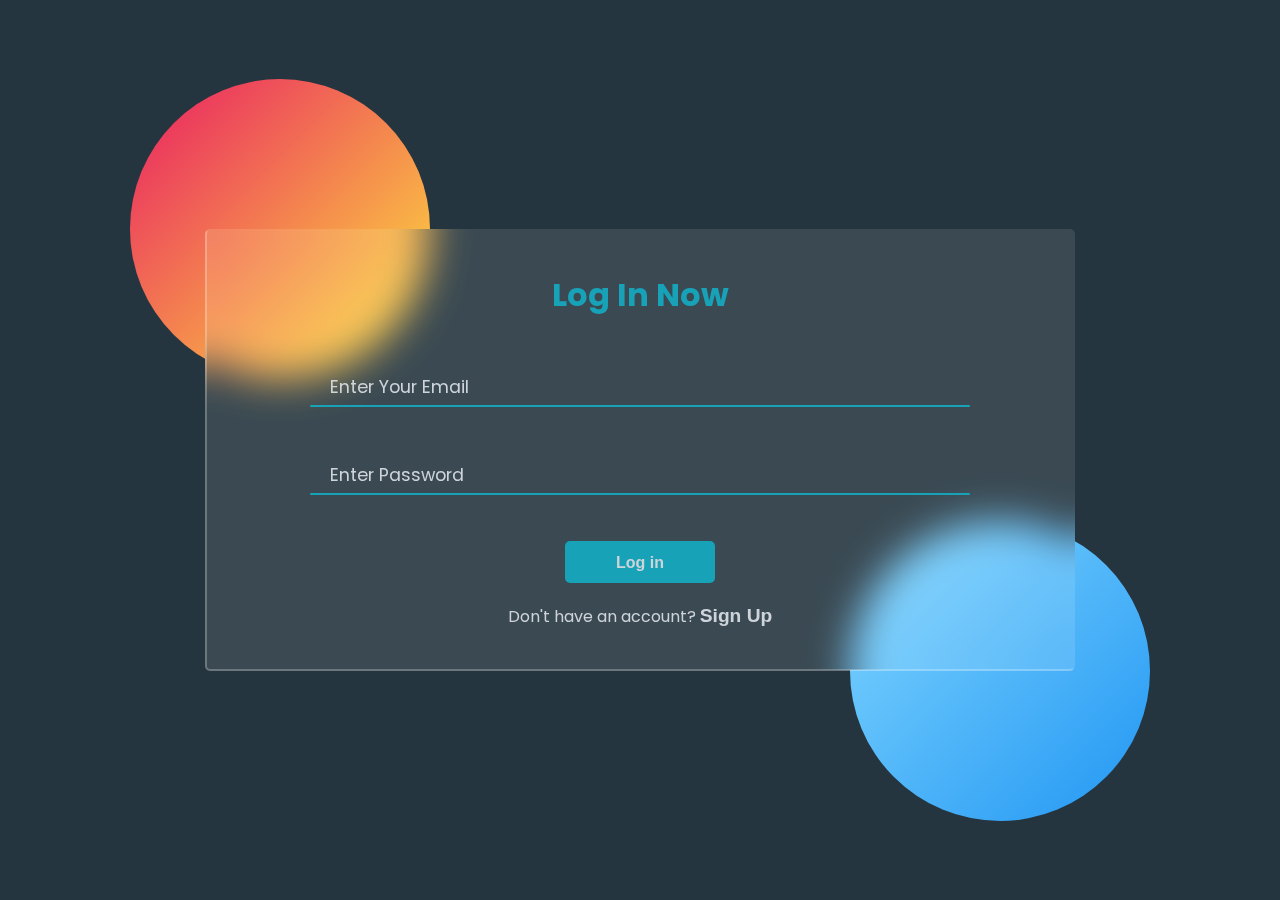
<file: index.html>
<!DOCTYPE html>
<html lang="en">

<head>
    <meta charset="UTF-8" />
    <meta http-equiv="X-UA-Compatible" content="IE=edge" />
    <meta name="viewport" content="width=device-width, initial-scale=1.0" />

    <!-- style -->
    <link rel="stylesheet" href="./CSS/normalize.css" />
    <link rel="stylesheet" href="./CSS/style.css" />

    <!-- Google Font Source Sans Pro -->
    <link rel="preconnect" href="https://fonts.googleapis.com" />
    <link rel="preconnect" href="https://fonts.gstatic.com" crossorigin />
    <link
        href="https://fonts.googleapis.com/css2?family=Poppins:ital,wght@0,300;0,400;0,600;0,700;0,800;0,900;1,400;1,700&display=swap"
        rel="stylesheet" />

    <title>Log IN</title>
</head>

<body>
    <div class="container">
        <form action="">
            <div class="parent">

                <h1>Log In Now</h1>

                <div class="form-control" style="display: none;">
                    <input type="text" name="u-name" id="input_name" title="name">
                    <label for="input_email">Enter Your Name</label>
                </div>
                <div class="alert alert-name">
                    <p></p>
                </div>

                <div class="form-control">
                    <input type="email" name="u-email" id="input_email" title="email">
                    <label for="input_email">Enter Your Email</label>
                </div>
                <div class="alert alert-email">
                    <p></p>
                </div>


                <div class="form-control">
                    <input type="password" name="u-password" id="input_password" title="password">
                    <label for="input_email">Enter Password</label>
                </div>
                <div class="alert alert-password">
                    <p></p>
                </div>

                <div class="submit">
                    <p class="success" id="succMsg">Success</p>
                    <input type="submit" value="Log In" id="logSubmit">
                    <a href="./home.html" id="re-direct" title="re-direct" tabindex="545" hidden ></a>
                </div>
                <p id="log-up" class="log">
                    Don't have an account?
                    <button type="button">Sign Up</button>
                </p>

                <p id="log-in" class="log" style="display: none;">
                    You have an account?
                    <button type="button">Sign In</button>
                </p>

            </div>
        </form>
    </div>

    <!-- Script -->
    <script src="./JS/main.js"></script>
</body>

</html>
</file>
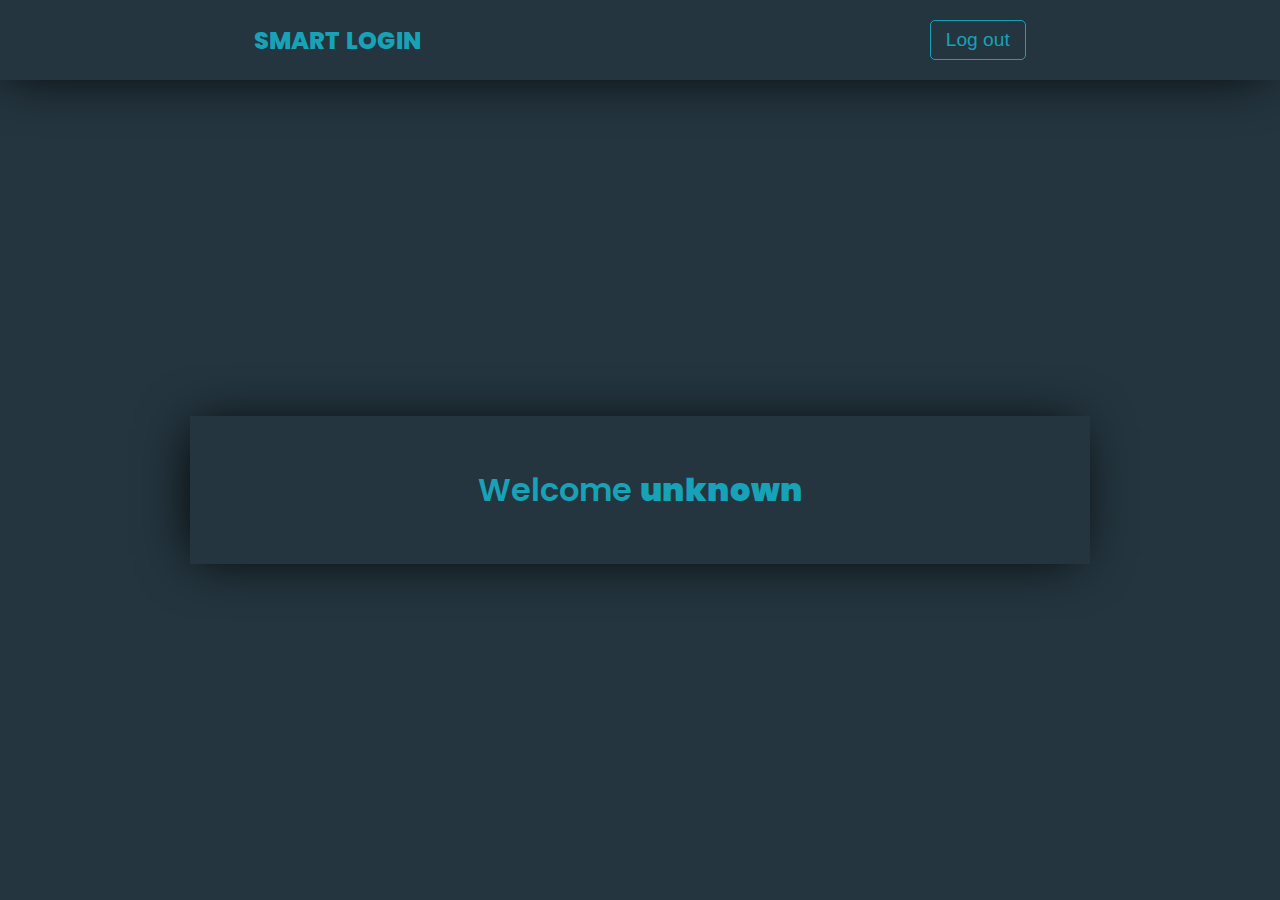
<file: home.html>
<!DOCTYPE html>
<html lang="en">

<head>
    <meta charset="UTF-8" />
    <meta http-equiv="X-UA-Compatible" content="IE=edge" />
    <meta name="viewport" content="width=device-width, initial-scale=1.0" />

    <!-- style -->
    <link rel="stylesheet" href="./CSS/normalize.css" />
    <link rel="stylesheet" href="./CSS/home.css" />

    <!-- Google Font Source Sans Pro -->
    <link rel="preconnect" href="https://fonts.googleapis.com" />
    <link rel="preconnect" href="https://fonts.gstatic.com" crossorigin />
    <link
        href="https://fonts.googleapis.com/css2?family=Poppins:ital,wght@0,300;0,400;0,600;0,700;0,800;0,900;1,400;1,700&display=swap"
        rel="stylesheet" />

    <title>Home Page</title>
</head>

<body>

    <nav class="navbar">
        <a href="#home">smart login</a>

        <button><a href="./index.html" id="btnLogOut">Log out</a></button>

    </nav>

    <header>
        <div class="container">
            <p class="greet"></p>
        </div>
    </header>
    <!-- Script -->
    <script src="./JS/home.js"></script>
</body>

</html>
</file>
<file: CSS/style.css>
body {
    display: flex;
    align-items: center;
    justify-content: center;
    height: 100vh;
    width: 100%;
    overflow: hidden;
}
.container {
    position: relative;
}
.parent {
    background-color: rgba(255, 255, 255, 0.1);
    padding: 40px 20px;
    display: flex;
    flex-direction: column;
    backdrop-filter: blur(20px);
    border: 2px solid;
    border-color: transparent transparent rgba(255, 255, 255, 0.25) rgba(255, 255, 255, 0.25);
    border-radius: 5px;
}
.container::before,
.container::after {
    content: "";
    width: 300px;
    height: 300px;
    border-radius: 50%;
    background-color: #fff;
    position: absolute;
}
.container::before {
    top: 0%;
    left: 10%;
    transform: translate(-50%, -50%);
    z-index: -1;
    background-image: linear-gradient(-45deg, #ffeb3b, #e91e63);
}
.container::after {
    bottom: 0%;
    right: 10%;
    transform: translate(50%, 50%);
    z-index: -1;
    background-image: linear-gradient(-45deg, #2196f3, #83d8ff);
}

h1 {
    text-align: center;
    color: var(--mainColor);
}

.form-control {
    position: relative;
    margin-top: 3rem;
    width: 80%;
    margin-inline: auto;
    display: flex;
    align-items: center;
    height: 40px;
}
input {
    outline: 0;
    border: 0;
    border-radius: 5px;
    background-color: var(--mainColor);
    color: #fff;
    transition: 0.5s;
    font-size: 1rem;
}
.form-control label {
    color: rgb(206, 212, 218);
    position: absolute;
    left: 20px;
    bottom: 50%;
    transform: translateY(50%);
    width: 100%;
    z-index: 1;
    transition: 0.5s;
    font-size: 1.1rem;
}

.form-control input {
    width: 100%;
    height: 5%;
    padding: 0 15px;
    position: absolute;
    left: 0;
    bottom: 0;
    caret-color: #fff;
}

.form-control:hover input,
.form-control.not-empty input,
.form-control input:focus {
    height: 100%;
}
.form-control:hover label,
.form-control.not-empty label,
.form-control input:focus + label {
    bottom: 100%;
    left: 5px;
    transform: translateY(0);
}
.form-control input.is-invalid {
    border: 1px solid #2196f3;
    background-color: #e91e63;
}

.form-control:not(.not-empty) input:not(:focus) {
    caret-color: var(--mainColor);
}

.submit{
    text-align: center;
    margin-top: 2.5rem;
}
p.success{
    color: var(--mainColor);
    font-size: 1.3rem;
}
input[type="submit"] {
    color: #ced4da;
    margin-top: .4rem;
    min-width: 150px;
    padding: 10px;
    cursor: pointer;
    font-weight: 900;
    border: 2px solid var(--mainColor);
}
input[type="submit"]:hover {
    background-color: transparent;
    color: var(--mainColor);
}
.alert {
    display: none;
    width: 80%;
    margin-inline: auto;
}
.alert p {
    margin-top: 5px;
    color: #e91e63;
    font-size: 1.2rem;
}

p.log {
    color: rgb(206, 212, 218);
    margin-top: 20px;
    text-align: center;
}
p.log button {
    border: none;
    background-color: transparent;
    color: inherit;
    font-weight: 900;
    font-size: 1.2rem;
    transition: 0.3s;
    cursor: pointer;
}
p.log button:hover {
    color: var(--mainColor);
}

@media (max-width: 768px) {
    html {
        font-size: 14px;
    }
    .form-control,
    .alert {
        width: 100%;
    }
    .container::before,
    .container::after {
        width: 250px;
        height: 250px;
    }
}

@media (max-width: 600px) {
    body {
        overflow: hidden;
    }
    html {
        font-size: 12px;
    }
    input {
        font-size: 1.3rem;
    }
}
@media (max-width: 400px) {
    .container {
        width: 100vw;
    }
}
</file>
<file: CSS/home.css>
.navbar {
    display: flex;
    justify-content: space-around;
    align-items: center;
    box-shadow: rgb(0, 0, 0) -5px 2px 54px -9px;
    padding-block: 20px;
}
.navbar > a {
    text-transform: uppercase;
    font-size: 1.5rem;
    font-weight: 800;
    color: var(--mainColor);
}

.navbar button {
    padding: 8px 15px;
    font-size: 1.2rem;
    background-color: transparent;
    border-radius: 5px;
    transition: 0.3s;
    cursor: pointer;
}
.navbar button {
    border: 1px solid var(--mainColor);
    color: var(--mainColor);
}
.navbar button:hover {
    color: #fff;
    background-color: var(--mainColor);
}

header {
    display: flex;
    align-items: center;
    justify-content: center;
    height: calc(100vh - 81px);
}
.container {
    padding: 50px;
    text-align: center;
    box-shadow: rgb(0, 0, 0) -5px 2px 54px -9px;
}
.container .greet {
    font-size: 2rem;
    font-weight: 600;
    color: var(--mainColor);
}
.container .greet span {
    font-weight: 900;
}
</file>
